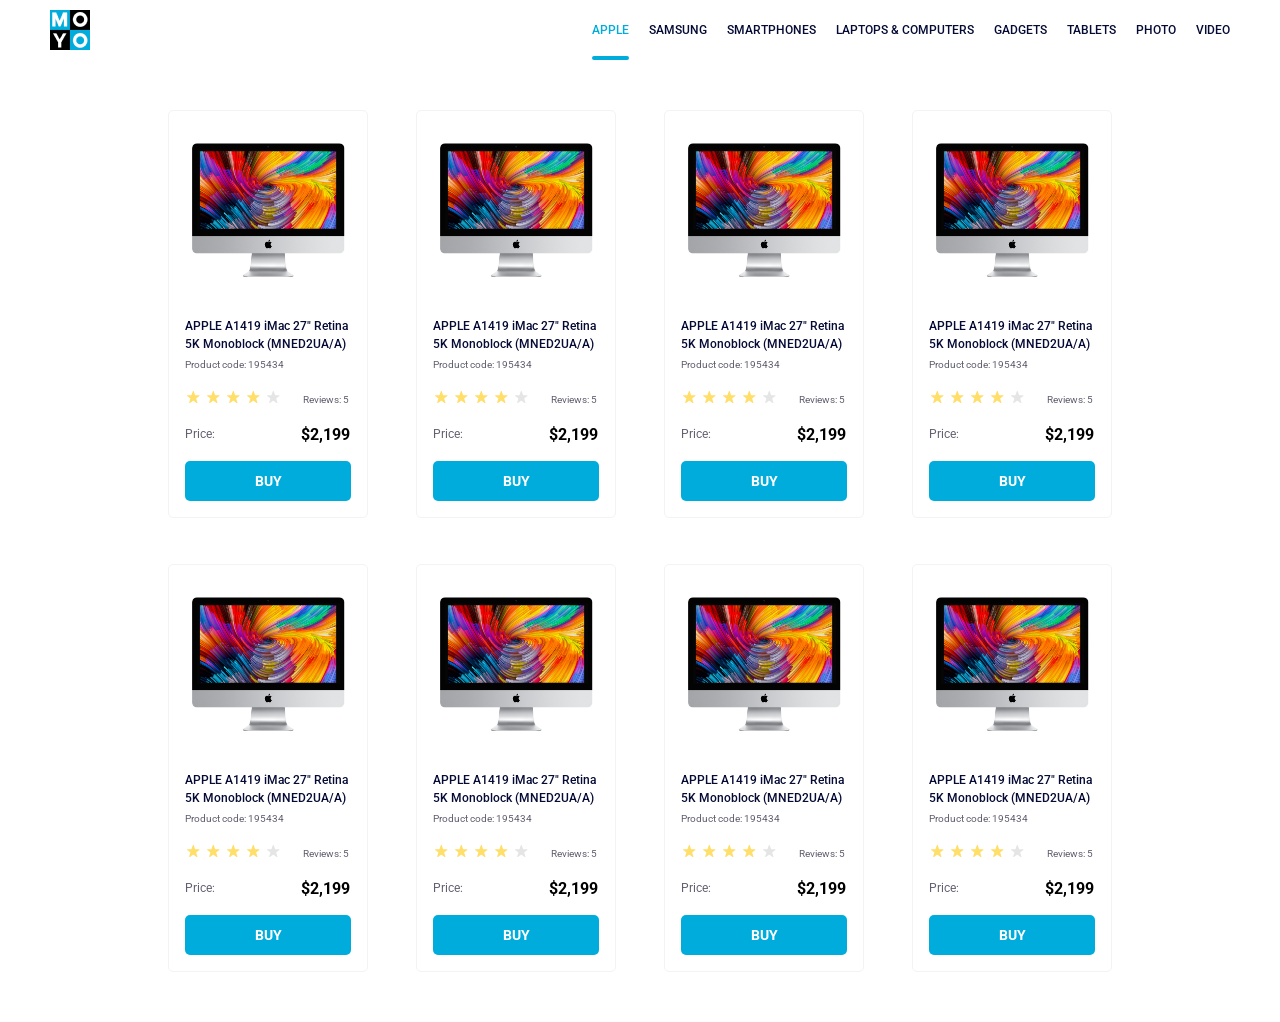
<file: index.html>
<!doctype html><html lang="en"><head><meta charset="utf-8"><meta name="viewport" content="width=device-width, initial-scale=1.0"><meta http-equiv="X-UA-Compatible" content="ie=edge"><title>Moyo header</title><link rel="stylesheet" href="index.93f856d5.css"><link rel="preconnect" href="https://fonts.googleapis.com"><link href="https://fonts.googleapis.com/css2?family=Roboto:ital,wght@0,100;0,300;0,400;0,500;0,700;0,900;1,100;1,300;1,400;1,500;1,700;1,900&display=swap" rel="stylesheet"></head><body> <header class="header"> <a href="#" class="logo"> <img src="logo.eddae0ff.png" alt="moyo logo"> </a> <nav class="nav"> <ul class="nav__list"> <li class="nav__item"> <a class="is-active nav__link" href="#Apple"> Apple </a> </li> <li class="nav__item"> <a class="nav__link" href="#Samsung"> Samsung </a> </li> <li class="nav__item"> <a class="nav__link" href="#Smartphones"> Smartphones </a> </li> <li class="nav__item"> <a class="nav__link" href="#Laptops" data-qa="nav-hover"> Laptops & Computers </a> </li> <li class="nav__item"> <a class="nav__link" href="#Gadgets"> Gadgets </a> </li> <li class="nav__item"> <a class="nav__link" href="#Tablets"> Tablets </a> </li> <li class="nav__item"> <a class="nav__link" href="#Photo"> Photo </a> </li> <li class="nav__item"> <a class="nav__link" href="#Video"> Video </a> </li> </ul> </nav> </header> <main class="main"> <div> <div class="card" data-qa="card-hover"> <img class="card__imac-image" src="imac.202c52ff.jpeg" alt="product-image"> <p class="card__product-details"> APPLE A1419 iMac 27" Retina 5K Monoblock (MNED2UA/A) </p> <p class="card__product-code">Product code: 195434</p> <div class="card__block-review"> <div class="stars stars--4"> <div class="stars__star"></div> <div class="stars__star"></div> <div class="stars__star"></div> <div class="stars__star"></div> <div class="stars__star"></div> </div> <p class="review">Reviews: 5</p> </div> <div class="card__block-price"> <p class="price">Price:</p> <p class="card__product-cost">$2,199</p> </div> <a class="button" href="#" data-qa="card-hover"> Buy </a> </div> </div> <div> <div class="card" data-qa="card"> <img class="card__imac-image" src="imac.202c52ff.jpeg" alt="product-image"> <p class="card__product-details"> APPLE A1419 iMac 27" Retina 5K Monoblock (MNED2UA/A) </p> <p class="card__product-code">Product code: 195434</p> <div class="card__block-review"> <div class="stars stars--4"> <div class="stars__star"></div> <div class="stars__star"></div> <div class="stars__star"></div> <div class="stars__star"></div> <div class="stars__star"></div> </div> <p class="review">Reviews: 5</p> </div> <div class="card__block-price"> <p class="price">Price:</p> <p class="card__product-cost">$2,199</p> </div> <a class="button" href="#"> Buy </a> </div> </div> <div> <div class="card" data-qa="card"> <img class="card__imac-image" src="imac.202c52ff.jpeg" alt="product-image"> <p class="card__product-details"> APPLE A1419 iMac 27" Retina 5K Monoblock (MNED2UA/A) </p> <p class="card__product-code">Product code: 195434</p> <div class="card__block-review"> <div class="stars stars--4"> <div class="stars__star"></div> <div class="stars__star"></div> <div class="stars__star"></div> <div class="stars__star"></div> <div class="stars__star"></div> </div> <p class="review">Reviews: 5</p> </div> <div class="card__block-price"> <p class="price">Price:</p> <p class="card__product-cost">$2,199</p> </div> <a class="button" href="#"> Buy </a> </div> </div> <div> <div class="card" data-qa="card"> <img class="card__imac-image" src="imac.202c52ff.jpeg" alt="product-image"> <p class="card__product-details"> APPLE A1419 iMac 27" Retina 5K Monoblock (MNED2UA/A) </p> <p class="card__product-code">Product code: 195434</p> <div class="card__block-review"> <div class="stars stars--4"> <div class="stars__star"></div> <div class="stars__star"></div> <div class="stars__star"></div> <div class="stars__star"></div> <div class="stars__star"></div> </div> <p class="review">Reviews: 5</p> </div> <div class="card__block-price"> <p class="price">Price:</p> <p class="card__product-cost">$2,199</p> </div> <a class="button" href="#"> Buy </a> </div> </div> <div> <div class="card"> <img class="card__imac-image" src="imac.202c52ff.jpeg" alt="product-image"> <p class="card__product-details"> APPLE A1419 iMac 27" Retina 5K Monoblock (MNED2UA/A) </p> <p class="card__product-code">Product code: 195434</p> <div class="card__block-review"> <div class="stars stars--4"> <div class="stars__star"></div> <div class="stars__star"></div> <div class="stars__star"></div> <div class="stars__star"></div> <div class="stars__star"></div> </div> <p class="review">Reviews: 5</p> </div> <div class="card__block-price"> <p class="price">Price:</p> <p class="card__product-cost">$2,199</p> </div> <a class="button" href="#"> Buy </a> </div> </div> <div> <div class="card"> <img class="card__imac-image" src="imac.202c52ff.jpeg" alt="product-image"> <p class="card__product-details"> APPLE A1419 iMac 27" Retina 5K Monoblock (MNED2UA/A) </p> <p class="card__product-code">Product code: 195434</p> <div class="card__block-review"> <div class="stars stars--4"> <div class="stars__star"></div> <div class="stars__star"></div> <div class="stars__star"></div> <div class="stars__star"></div> <div class="stars__star"></div> </div> <p class="review">Reviews: 5</p> </div> <div class="card__block-price"> <p class="price">Price:</p> <p class="card__product-cost">$2,199</p> </div> <a class="button" href="#"> Buy </a> </div> </div> <div> <div class="card"> <img class="card__imac-image" src="imac.202c52ff.jpeg" alt="product-image"> <p class="card__product-details"> APPLE A1419 iMac 27" Retina 5K Monoblock (MNED2UA/A) </p> <p class="card__product-code">Product code: 195434</p> <div class="card__block-review"> <div class="stars stars--4"> <div class="stars__star"></div> <div class="stars__star"></div> <div class="stars__star"></div> <div class="stars__star"></div> <div class="stars__star"></div> </div> <p class="review">Reviews: 5</p> </div> <div class="card__block-price"> <p class="price">Price:</p> <p class="card__product-cost">$2,199</p> </div> <a class="button" href="#"> Buy </a> </div> </div> <div> <div class="card"> <img class="card__imac-image" src="imac.202c52ff.jpeg" alt="product-image"> <p class="card__product-details"> APPLE A1419 iMac 27" Retina 5K Monoblock (MNED2UA/A) </p> <p class="card__product-code">Product code: 195434</p> <div class="card__block-review"> <div class="stars stars--4"> <div class="stars__star"></div> <div class="stars__star"></div> <div class="stars__star"></div> <div class="stars__star"></div> <div class="stars__star"></div> </div> <p class="review">Reviews: 5</p> </div> <div class="card__block-price"> <p class="price">Price:</p> <p class="card__product-cost">$2,199</p> </div> <a class="button" href="#"> Buy </a> </div> </div> </main> </body></html>
</file>
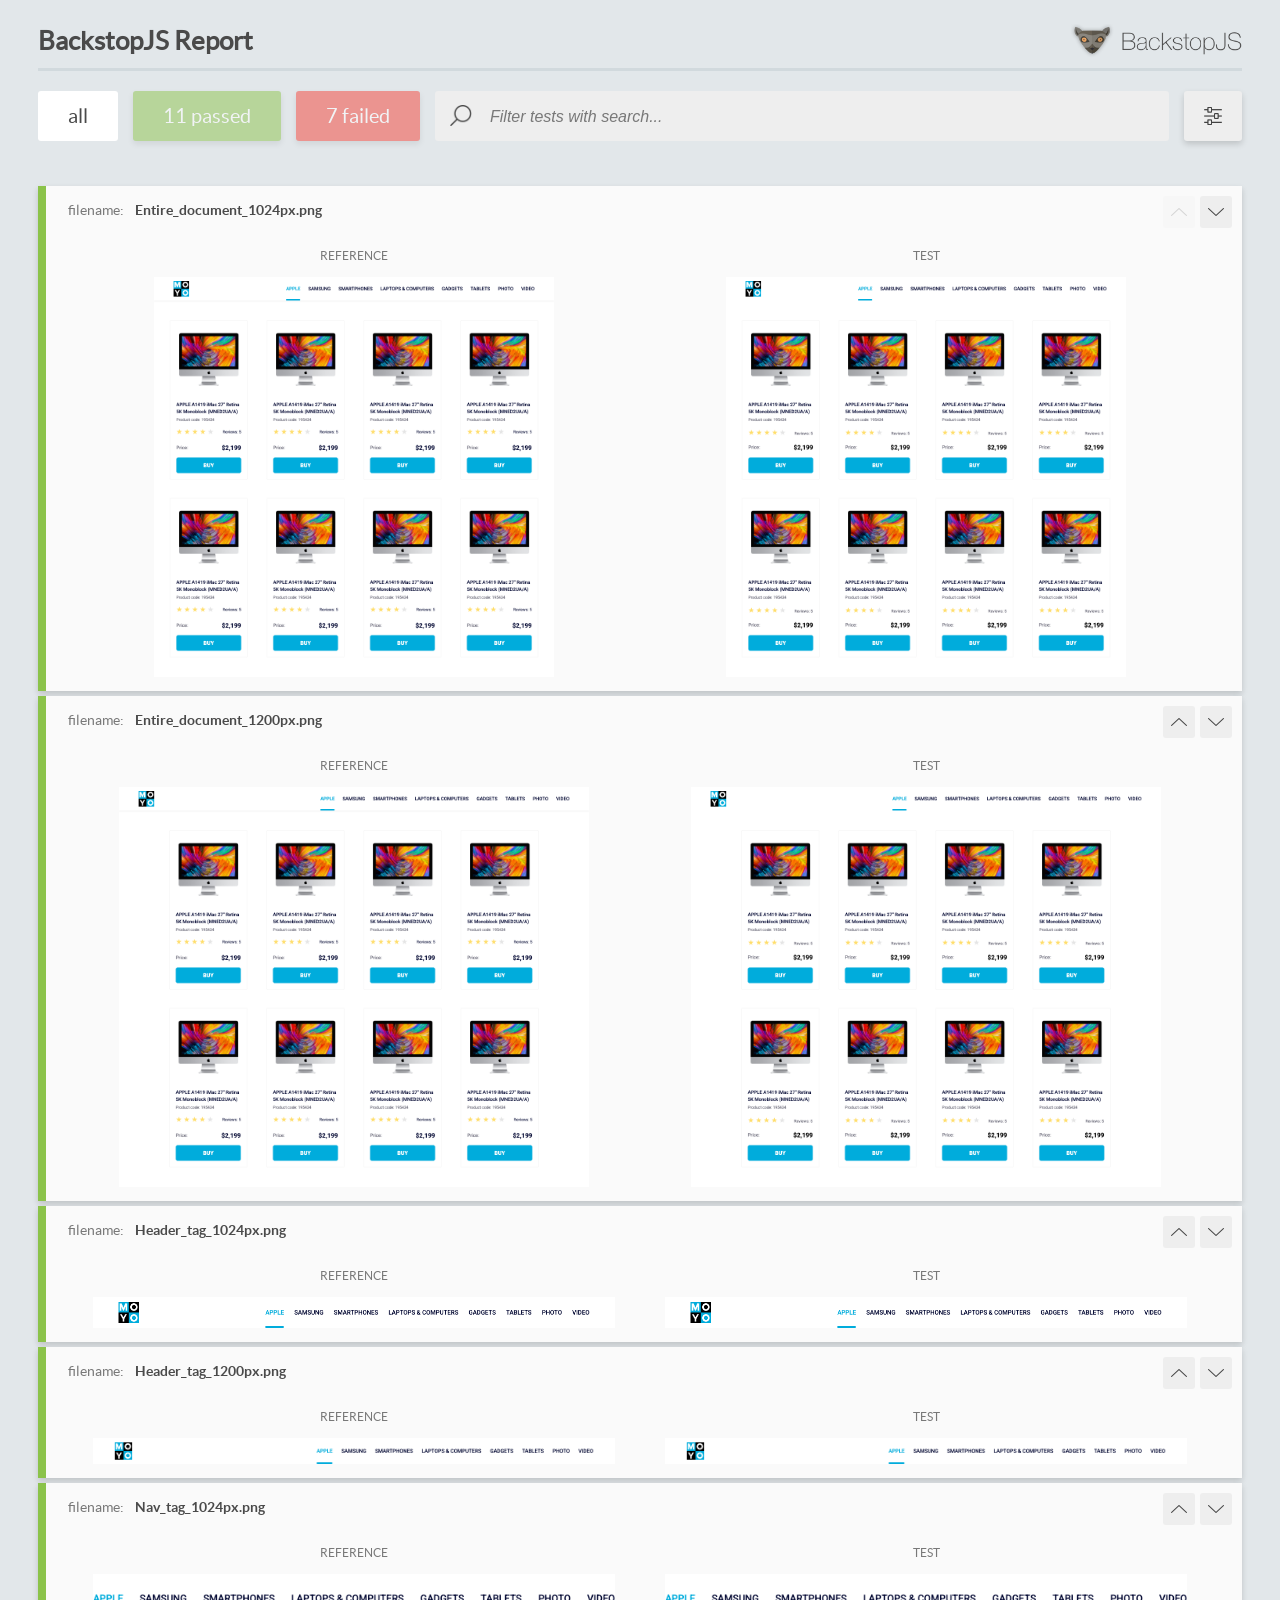
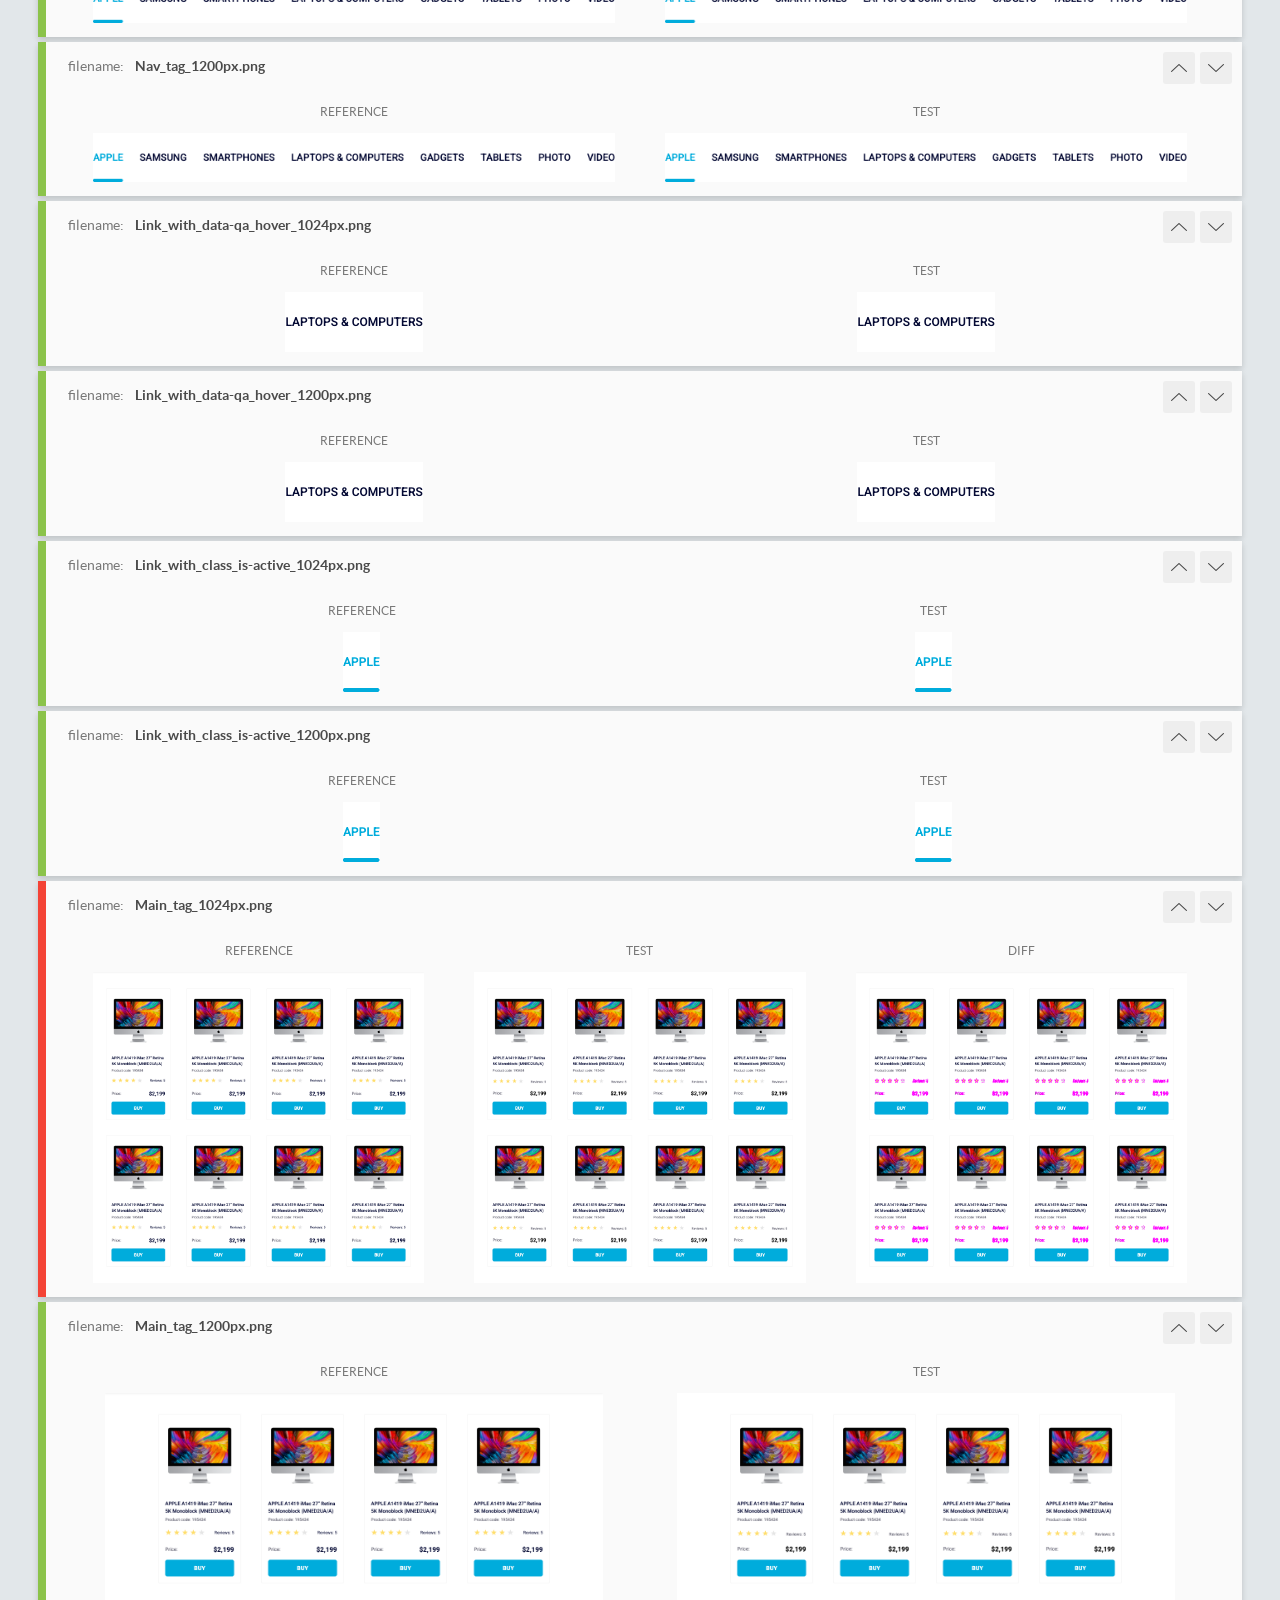
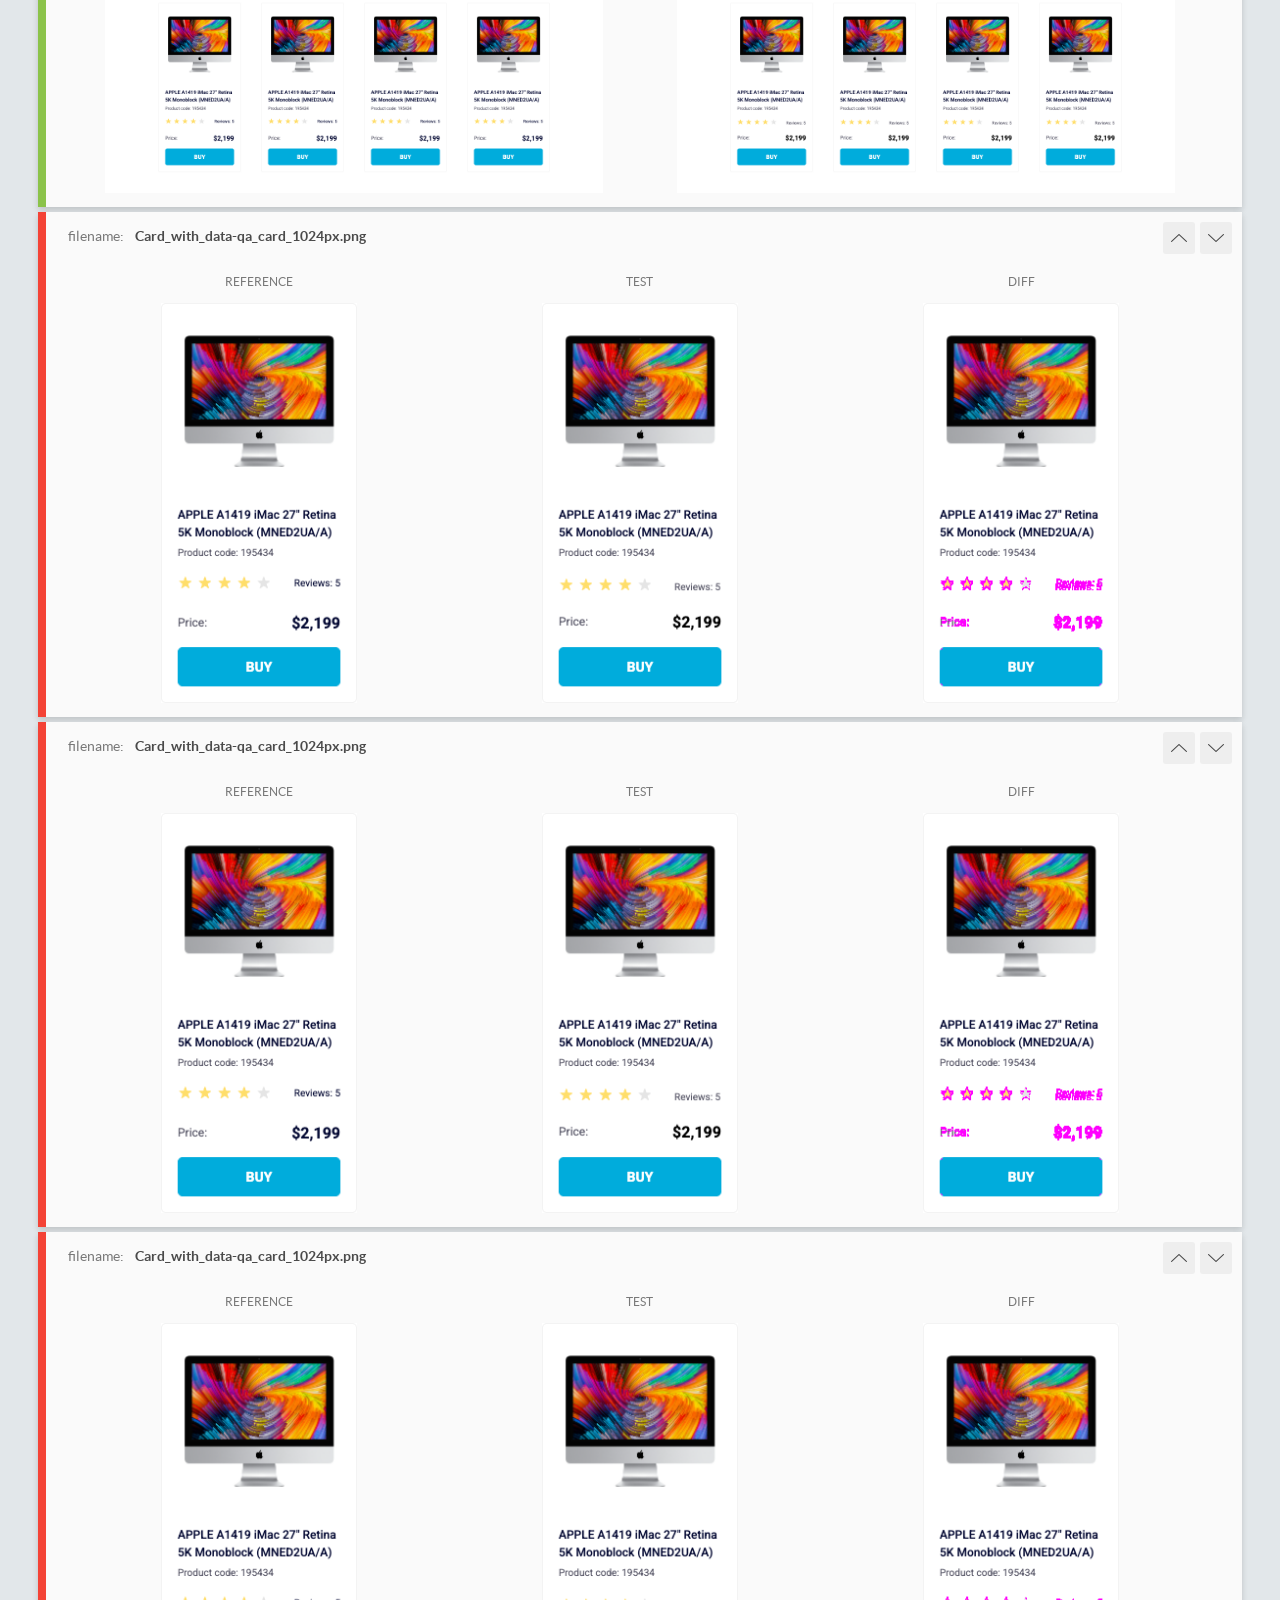
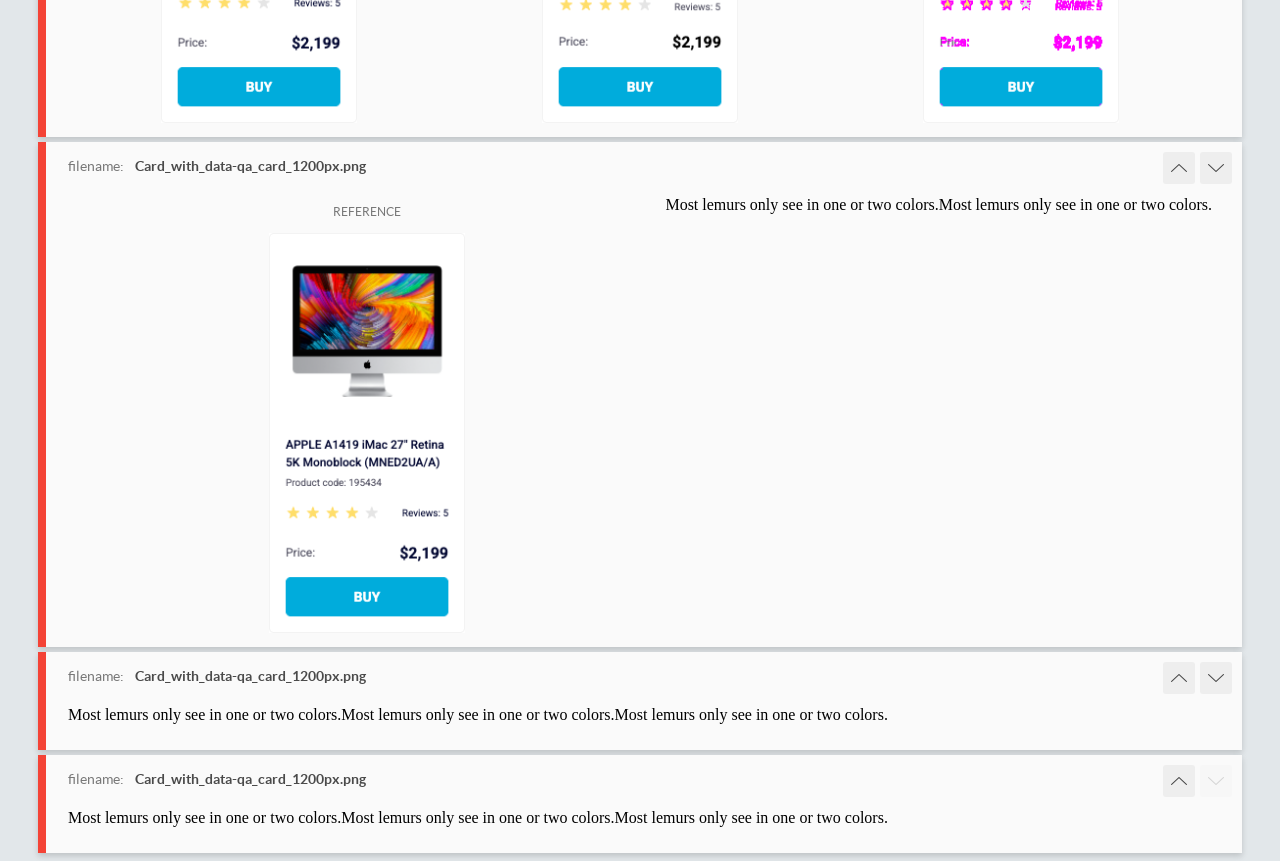
<file: report/html_report/index.html>
<!DOCTYPE html>
<html>
  <head>
    <meta charset="utf-8">
    <!-- Disable Cache -->
    <meta http-equiv="Cache-Control" content="no-cache, no-store, must-revalidate">
    <meta http-equiv="Pragma" content="no-cache">
    <meta http-equiv="Expires" content="0">

    <title>BackstopJS Report</title>

    <style>
      @font-face {
          font-family: 'latoregular';
          src: url('./assets/fonts/lato-regular-webfont.woff2') format('woff2'),
              url('./assets/fonts/lato-regular-webfont.woff') format('woff');
          font-weight: 400;
          font-style: normal;
      }
      @font-face {
          font-family: 'latobold';
          src: url('./assets/fonts/lato-bold-webfont.woff2') format('woff2'),
              url('./assets/fonts/lato-bold-webfont.woff') format('woff');
          font-weight: 700;
          font-style: normal;
      }

      .ReactModal__Body--open {
          overflow: hidden;
      }
      .ReactModal__Body--open .header {
        display: none;
      }

    </style>
  </head>
  <body style="background-color: #E2E7EA">
    <div id="root">

    </div>
    <script>
      function report (report) { // eslint-disable-line no-unused-vars
        window.tests = report;
      }
    </script>
    <script src="config.js"></script>
    <script src="index_bundle.js"></script>
  </body>
</html>
</file>
<file: index.93f856d5.css>
html{font-family:Roboto,serif}body{box-sizing:border-box;width:100%;margin:0;padding:0;font-family:Roboto,Arial,sans-serif;font-size:12px;font-weight:500}.header{text-transform:uppercase;background:#fff;justify-content:space-between;align-items:center;padding:0 50px;display:flex}.logo{width:40px;height:40px;display:block}.nav{display:inline-block}.nav__list{margin:0;padding:0;list-style:none;display:flex}.nav__item{margin-left:20px}.nav__item:first-child{margin-left:0}.nav__link{color:#060b35;align-items:center;height:60px;text-decoration:none;display:flex;position:relative}.nav__link:hover{color:#00acdc}.nav__link.is-active:after{content:"";background-color:#00acdc;border-radius:2px;height:4px;position:absolute;bottom:0;left:0;right:0}.is-active{color:#00acdc}.card{box-sizing:border-box;border:1px solid #f3f3f3;border-radius:5px;flex-direction:column;width:200px;padding:32px 16px 16px;transition:all .3s;display:flex}.card:hover{transform:scale(1.2)}.card__imac-image{align-self:center;width:160px;height:134px;margin-bottom:28px}.card__product-details{color:#060b35;width:173px;margin-bottom:1px;font-size:12px;font-weight:500;line-height:18px}.card__product-details:hover{color:#34568b;transition:all .3s}.card__product-code{color:#616070;margin-bottom:24px;font-size:10px;font-weight:400;line-height:1px}.card__block-review{color:#616070;flex-direction:row;gap:18px;display:flex}.card__block-price{text-align:center;flex-direction:row;gap:74px;margin-bottom:1px;display:flex}.card__product-cost{align-self:center;font-size:16px;font-weight:700;line-height:18px}.price{text-align:left;color:#616070;padding-right:12px;font-size:12px;font-weight:400;line-height:25px}.review{text-align:right;font-size:10px;font-weight:400;line-height:1px}.button{color:#fff;text-transform:uppercase;text-align:center;background-color:#00acdc;border-radius:5px;height:40px;font-size:14px;font-weight:700;line-height:40px;text-decoration:none}.button:hover{color:#00acdc;background-color:#fff;border:1px solid #00acdc;transition:all .3s}.main{grid-template-columns:repeat(1,200px);justify-content:center;gap:46px 48px;padding:50px 40px;display:grid}@media (width>=488px){.main{grid-template-columns:repeat(2,200px)}}@media (width>=768px){.main{grid-template-columns:repeat(3,200px)}}@media (width>=1024px){.main{grid-template-columns:repeat(4,200px)}}.stars{display:flex}.stars__star{background-image:url(star.822d561e.svg);background-position:50%;background-repeat:no-repeat;width:16px;height:16px;margin-right:4px}.stars--4 .stars__star:nth-child(-n+4){background-image:url(star-active.edda4c43.svg)}
/*# sourceMappingURL=index.93f856d5.css.map */
</file>
